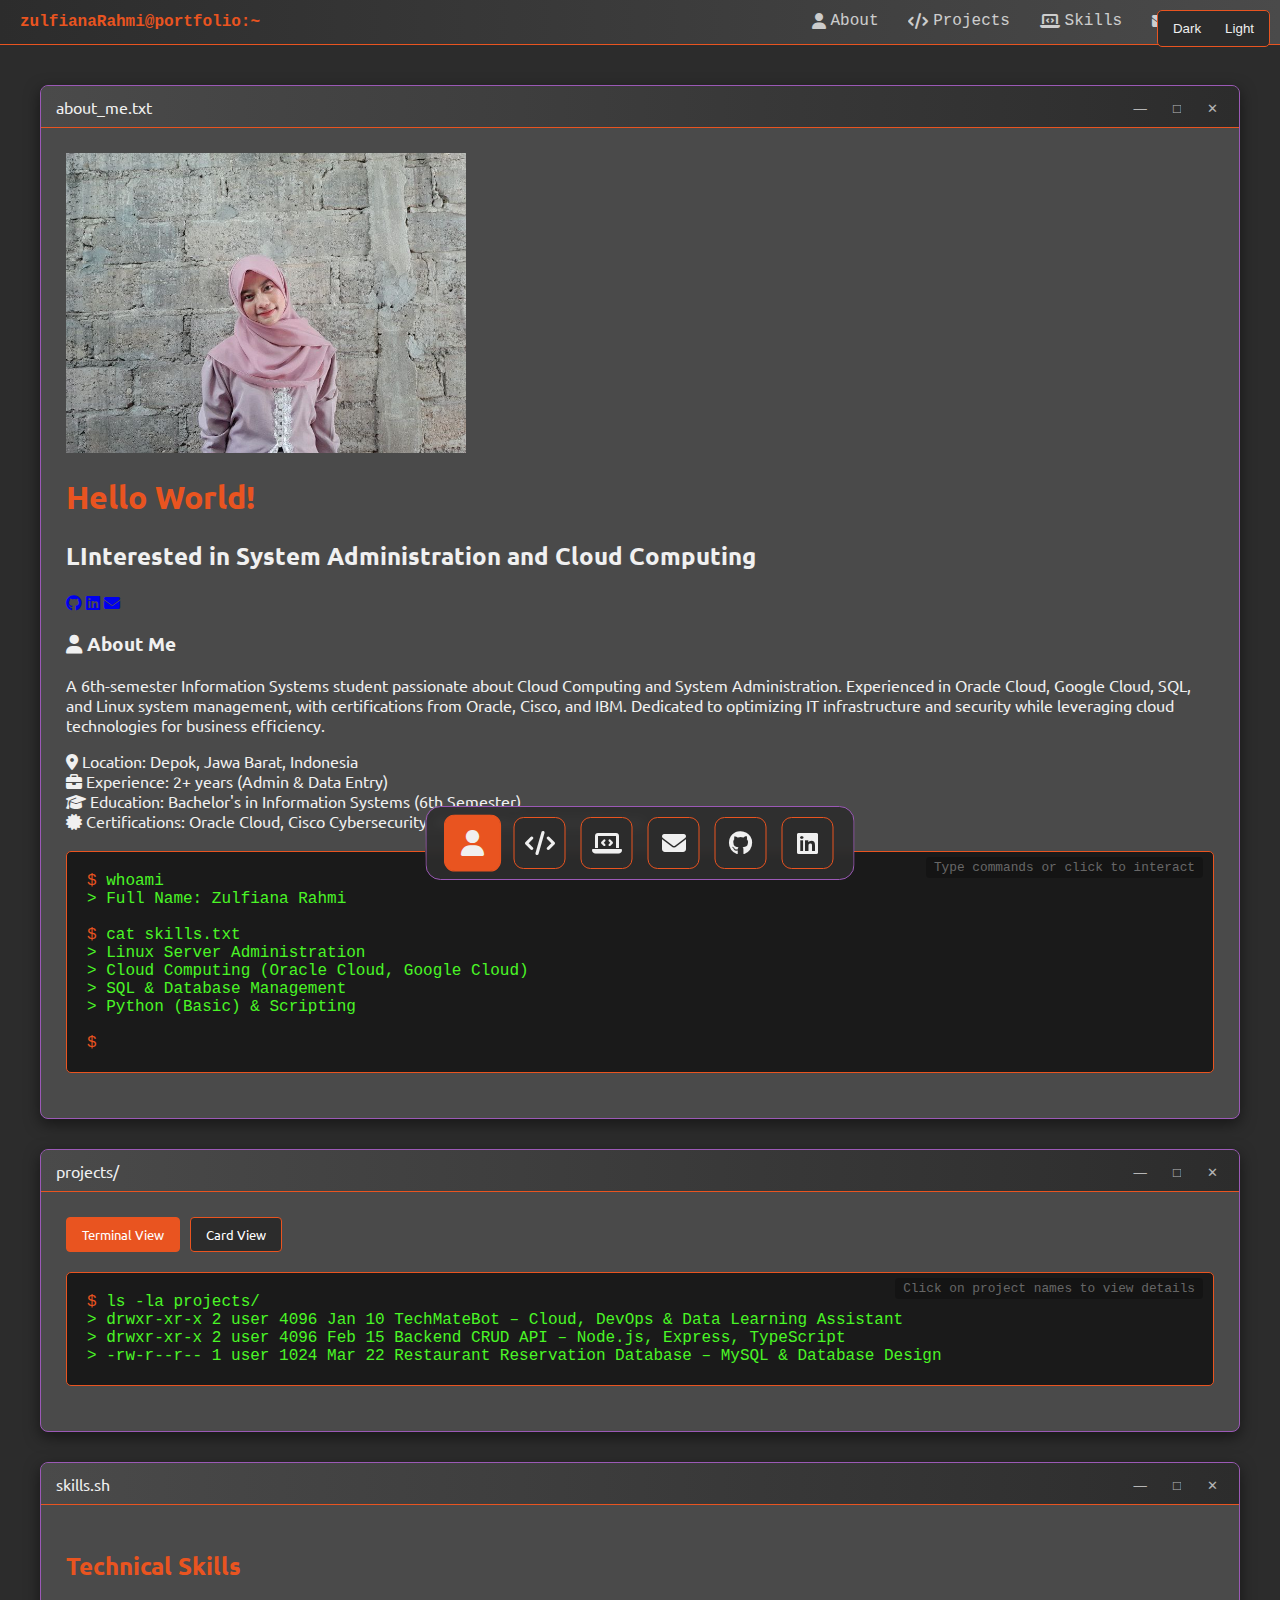
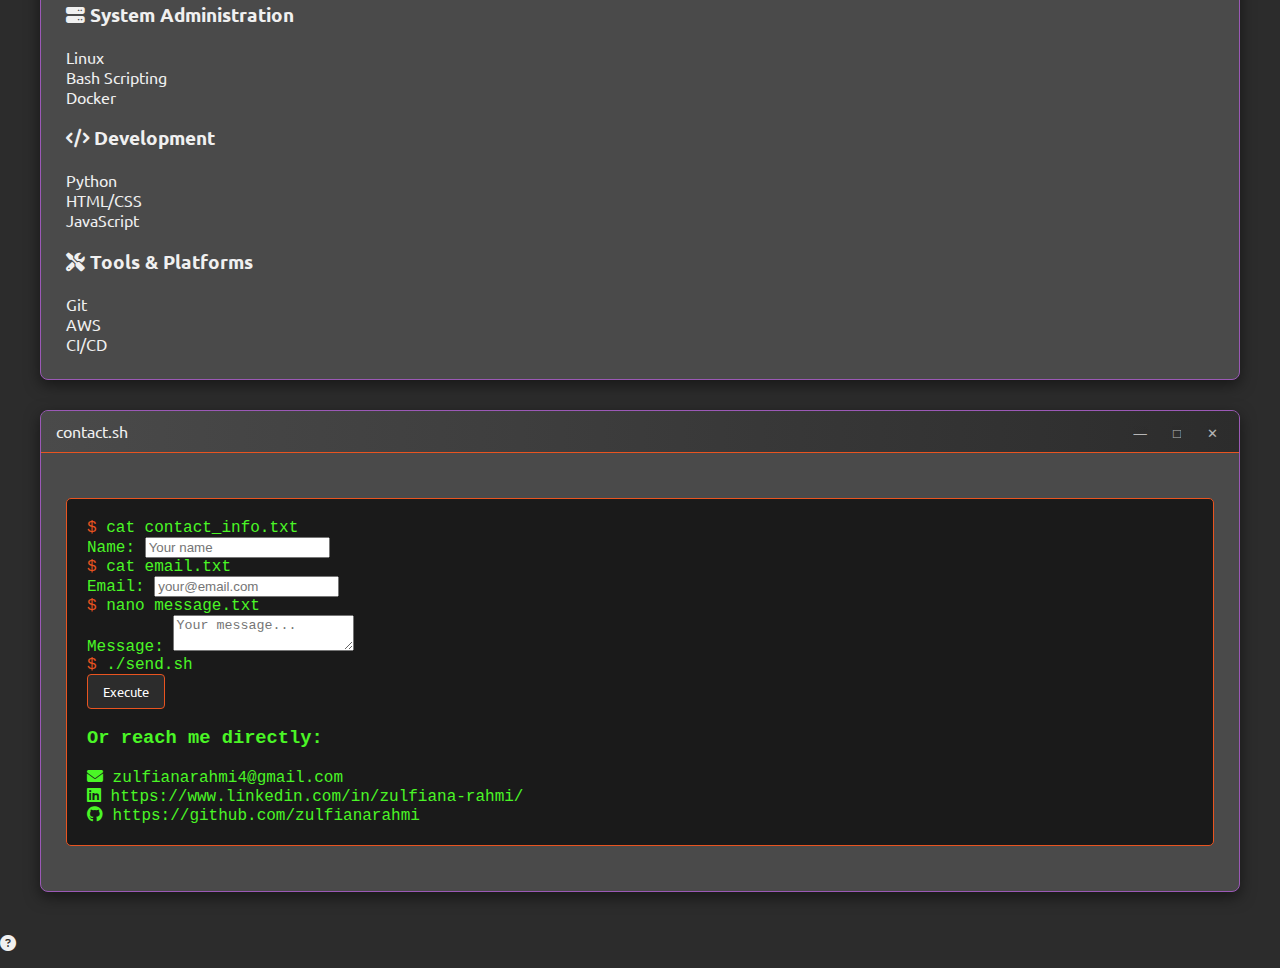
<file: index.html>
<!DOCTYPE html>
<html lang="en">
  <head>
    <meta charset="UTF-8" />
    <meta name="viewport" content="width=device-width, initial-scale=1.0" />
    <title>Portfolio</title>
    <link
      href="https://fonts.googleapis.com/css2?family=Ubuntu:wght@400;700&family=Ubuntu+Mono&display=swap"
      rel="stylesheet"
    />
    <link
      rel="stylesheet"
      href="https://cdnjs.cloudflare.com/ajax/libs/font-awesome/6.2.1/css/all.min.css"
    />
    <link rel="stylesheet" href="style.css" />
  </head>
  <body>
    <!-- Ubuntu Top Bar -->
    <header class="top-bar">
      <div class="logo">zulfianaRahmi@portfolio:~</div>
      <nav class="desktop-nav">
        <a href="#about" data-section="about"
          ><i class="fas fa-user"></i> About</a
        >
        <a href="#projects" data-section="projects"
          ><i class="fas fa-code"></i> Projects</a
        >
        <a href="#skills" data-section="skills"
          ><i class="fas fa-laptop-code"></i> Skills</a
        >
        <a href="#contact" data-section="contact"
          ><i class="fas fa-envelope"></i> Contact</a
        >
      </nav>
      <div class="mobile-menu-btn">
        <i class="fas fa-bars"></i>
      </div>
    </header>

    <!-- Mobile Navigation -->
    <div class="mobile-nav">
      <span data-section="about"><i class="fas fa-user"></i> About</span>
      <span data-section="projects"><i class="fas fa-code"></i> Projects</span>
      <span data-section="skills"
        ><i class="fas fa-laptop-code"></i> Skills</span
      >
      <span data-section="contact"
        ><i class="fas fa-envelope"></i> Contact</span
      >
    </div>

    <!-- Main Content -->
    <div class="container">
      <!-- About Window -->
      <div class="window" id="about-window">
        <div class="window-header">
          <span>about_me.txt</span>
          <div class="window-controls">
            <button title="Minimize">—</button>
            <button title="Maximize">□</button>
            <button title="Close">✕</button>
          </div>
        </div>
        <div class="window-content">
          <div class="about-container">
            <div class="profile-section">
              <img
                src="img/profil.jpg"
                alt="Profile Photo"
                class="profile-img"
                width="400"
              />
              <h1 class="ubuntu-orange">Hello World!</h1>
              <h2>LInterested in System Administration and Cloud Computing</h2>
              <div class="social-links">
                <a href="https://github.com/zulfianarahmi" target="_blank"
                  ><i class="fab fa-github"></i
                ></a>
                <a
                  href="https://www.linkedin.com/in/zulfiana-rahmi/"
                  target="_blank"
                  ><i class="fab fa-linkedin"></i
                ></a>
                <a href="mailto:zulfianarahmi4@gmail.com" target="_blank">
                  <i class="fas fa-envelope"></i>
                </a>
              </div>
            </div>

            <div class="bio-section">
              <h3><i class="fas fa-user"></i> About Me</h3>
              <p>
                A 6th-semester Information Systems student passionate about
                Cloud Computing and System Administration. Experienced in Oracle
                Cloud, Google Cloud, SQL, and Linux system management, with
                certifications from Oracle, Cisco, and IBM. Dedicated to
                optimizing IT infrastructure and security while leveraging cloud
                technologies for business efficiency.
              </p>

              <div class="info-grid">
                <div>
                  <i class="fas fa-map-marker-alt"></i> Location: Depok, Jawa
                  Barat, Indonesia
                </div>
                <div>
                  <i class="fas fa-briefcase"></i> Experience: 2+ years (Admin &
                  Data Entry)
                </div>
                <div>
                  <i class="fas fa-graduation-cap"></i> Education: Bachelor's in
                  Information Systems (6th Semester)
                </div>
                <div>
                  <i class="fas fa-certificate"></i> Certifications: Oracle
                  Cloud, Cisco Cybersecurity, IBM Database Administration
                </div>
              </div>
            </div>
          </div>

          <div class="terminal">
            <div class="terminal-help">Type commands or click to interact</div>
            <div><span class="prompt">$</span> whoami</div>
            <div>> Full Name: Zulfiana Rahmi</div>
            <br />
            <div><span class="prompt">$</span> cat skills.txt</div>
            <div>> Linux Server Administration</div>
            <div>> Cloud Computing (Oracle Cloud, Google Cloud)</div>
            <div>> SQL & Database Management</div>
            <div>> Python (Basic) & Scripting</div>
            <br />
            <div>
              <span class="prompt">$</span> <span class="cursor">_</span>
            </div>
          </div>
        </div>
      </div>

      <!-- Projects Window -->
      <div class="window" id="projects-window">
        <div class="window-header">
          <span>projects/</span>
          <div class="window-controls">
            <button title="Minimize">—</button>
            <button title="Maximize">□</button>
            <button title="Close">✕</button>
          </div>
        </div>
        <div class="window-content">
          <div class="view-toggle">
            <button class="ubuntu-button active" data-view="terminal">
              Terminal View
            </button>
            <button class="ubuntu-button" data-view="card">Card View</button>
          </div>

          <!-- Terminal View -->
          <div class="terminal-view">
            <div class="terminal">
              <div class="terminal-help">
                Click on project names to view details
              </div>
              <div><span class="prompt">$</span> ls -la projects/</div>
              <div>
                > drwxr-xr-x 2 user 4096 Jan 10
                <a href="#" class="terminal-link" data-project="server-setup"
                  >TechMateBot – Cloud, DevOps & Data Learning Assistant</a
                >
              </div>
              <div>
                > drwxr-xr-x 2 user 4096 Feb 15
                <a href="#" class="terminal-link" data-project="web-app"
                  >Backend CRUD API – Node.js, Express, TypeScript</a
                >
              </div>
              <div>
                > -rw-r--r-- 1 user 1024 Mar 22
                <a href="#" class="terminal-link" data-project="automation"
                  >Restaurant Reservation Database – MySQL & Database Design</a
                >
              </div>
            </div>
          </div>

          <!-- Card View -->
          <div class="card-view hidden">
            <div class="project-card" data-project="server-setup">
              <div class="project-title">
                <i class="fas fa-server"></i>
                <h3>TechMateBot</h3>
              </div>
              <div class="project-description">
                Interactive Telegram chatbot to help beginners learn about Cloud
                Computing, DevOps, and Data Analytics.
              </div>
              <div class="project-tags">
                <span class="project-tag">Cloud</span>
                <span class="project-tag">Python</span>
                <span class="project-tag">Chatbot</span>
              </div>
              <div class="project-actions">
                <button class="project-btn">
                  <i class="fas fa-eye"></i> Demo
                </button>
                <button class="project-btn">
                  <i class="fas fa-code"></i> Code
                </button>
              </div>
            </div>

            <div class="project-card" data-project="web-app">
              <div class="project-title">
                <i class="fas fa-globe"></i>
                <h3>Backend CRUD API</h3>
              </div>
              <div class="project-description">
                RESTful API for managing notes, built using Node.js, Express,
                TypeScript, and PostgreSQL..
              </div>
              <div class="project-tags">
                <span class="project-tag">Node.js</span>
                <span class="project-tag">Express</span>
                <span class="project-tag">TypeScript</span>
                <span class="project-tag">PostgreSQL</span>
              </div>
              <div class="project-actions">
                <button class="project-btn">
                  <i class="fas fa-eye"></i> Demo
                </button>
                <button class="project-btn">
                  <i class="fas fa-code"></i> Code
                </button>
              </div>
            </div>

            <div class="project-card" data-project="automation">
              <div class="project-title">
                <i class="fas fa-robot"></i>
                <h3>Restaurant Reservation Database</h3>
              </div>
              <div class="project-description">
                Designed and optimized a MySQL relational database system to
                manage restaurant reservations.
              </div>
              <div class="project-tags">
                <span class="project-tag">MySQL</span>
                <span class="project-tag">Database</span>
                <span class="project-tag">SQL</span>
              </div>
              <div class="project-actions">
                <button class="project-btn">
                  <i class="fas fa-eye"></i> Demo
                </button>
                <button class="project-btn">
                  <i class="fas fa-code"></i> Code
                </button>
              </div>
            </div>
          </div>
        </div>
      </div>

      <!-- Project Detail Window -->
      <div class="window hidden" id="project-detail-window">
        <div class="window-header">
          <span id="project-detail-title">project/detail.md</span>
          <div class="window-controls">
            <button title="Minimize">—</button>
            <button title="Maximize">□</button>
            <button title="Close">✕</button>
          </div>
        </div>
        <div class="window-content">
          <div class="back-button">
            <i class="fas fa-arrow-left"></i> Back to Projects
          </div>
          <div class="project-detail-content">
            <!-- Project details will be loaded here -->
          </div>
        </div>
      </div>

      <!-- Skills Window -->
      <div class="window" id="skills-window">
        <div class="window-header">
          <span>skills.sh</span>
          <div class="window-controls">
            <button title="Minimize">—</button>
            <button title="Maximize">□</button>
            <button title="Close">✕</button>
          </div>
        </div>
        <div class="window-content">
          <h2 class="ubuntu-orange">Technical Skills</h2>
          <div class="skills-container">
            <div class="skill-category">
              <h3><i class="fas fa-server"></i> System Administration</h3>
              <div class="skill-bars">
                <div class="skill-item">
                  <span>Linux</span>
                  <div class="skill-bar">
                    <div class="skill-level" style="width: 90%"></div>
                  </div>
                </div>
                <div class="skill-item">
                  <span>Bash Scripting</span>
                  <div class="skill-bar">
                    <div class="skill-level" style="width: 85%"></div>
                  </div>
                </div>
                <div class="skill-item">
                  <span>Docker</span>
                  <div class="skill-bar">
                    <div class="skill-level" style="width: 80%"></div>
                  </div>
                </div>
              </div>
            </div>

            <div class="skill-category">
              <h3><i class="fas fa-code"></i> Development</h3>
              <div class="skill-bars">
                <div class="skill-item">
                  <span>Python</span>
                  <div class="skill-bar">
                    <div class="skill-level" style="width: 85%"></div>
                  </div>
                </div>
                <div class="skill-item">
                  <span>HTML/CSS</span>
                  <div class="skill-bar">
                    <div class="skill-level" style="width: 75%"></div>
                  </div>
                </div>
                <div class="skill-item">
                  <span>JavaScript</span>
                  <div class="skill-bar">
                    <div class="skill-level" style="width: 70%"></div>
                  </div>
                </div>
              </div>
            </div>

            <div class="skill-category">
              <h3><i class="fas fa-tools"></i> Tools & Platforms</h3>
              <div class="skill-bars">
                <div class="skill-item">
                  <span>Git</span>
                  <div class="skill-bar">
                    <div class="skill-level" style="width: 88%"></div>
                  </div>
                </div>
                <div class="skill-item">
                  <span>AWS</span>
                  <div class="skill-bar">
                    <div class="skill-level" style="width: 75%"></div>
                  </div>
                </div>
                <div class="skill-item">
                  <span>CI/CD</span>
                  <div class="skill-bar">
                    <div class="skill-level" style="width: 78%"></div>
                  </div>
                </div>
              </div>
            </div>
          </div>
        </div>
      </div>

      <!-- Contact Window -->
      <div class="window" id="contact-window">
        <div class="window-header">
          <span>contact.sh</span>
          <div class="window-controls">
            <button title="Minimize">—</button>
            <button title="Maximize">□</button>
            <button title="Close">✕</button>
          </div>
        </div>
        <div class="window-content">
          <div class="terminal contact-terminal">
            <form id="contact-form">
              <div><span class="prompt">$</span> cat contact_info.txt</div>
              <div class="form-group">
                <label for="name">Name:</label>
                <input type="text" id="name" placeholder="Your name" required />
              </div>

              <div><span class="prompt">$</span> cat email.txt</div>
              <div class="form-group">
                <label for="email">Email:</label>
                <input
                  type="email"
                  id="email"
                  placeholder="your@email.com"
                  required
                />
              </div>

              <div><span class="prompt">$</span> nano message.txt</div>
              <div class="form-group">
                <label for="message">Message:</label>
                <textarea
                  id="message"
                  placeholder="Your message..."
                  required
                ></textarea>
              </div>

              <div><span class="prompt">$</span> ./send.sh</div>
              <button type="submit" class="ubuntu-button">Execute</button>
            </form>

            <div class="contact-info">
              <h3>Or reach me directly:</h3>
              <div class="contact-item">
                <i class="fas fa-envelope"></i> zulfianarahmi4@gmail.com
              </div>
              <div class="contact-item">
                <i class="fab fa-linkedin"></i>
                https://www.linkedin.com/in/zulfiana-rahmi/
              </div>
              <div class="contact-item">
                <i class="fab fa-github"></i> https://github.com/zulfianarahmi
              </div>
            </div>
          </div>
        </div>
      </div>
    </div>

    <!-- App Dock -->
    <div class="dock">
      <div class="dock-icon active" data-section="about" title="About">
        <i class="fas fa-user"></i>
      </div>
      <div class="dock-icon" data-section="projects" title="Projects">
        <i class="fas fa-code"></i>
      </div>
      <div class="dock-icon" data-section="skills" title="Skills">
        <i class="fas fa-laptop-code"></i>
      </div>
      <div class="dock-icon" data-section="contact" title="Contact">
        <i class="fas fa-envelope"></i>
      </div>
      <div
        class="dock-icon"
        title="GitHub"
        data-url="https://github.com/zulfianarahmi"
      >
        <i class="fab fa-github"></i>
      </div>
      <div
        class="dock-icon"
        title="LinkedIn"
        data-url="https://www.linkedin.com/in/zulfiana-rahmi/"
      >
        <i class="fab fa-linkedin"></i>
      </div>
    </div>

    <!-- Help Button -->
    <div class="help-button" id="show-help">
      <i class="fas fa-question-circle"></i>
    </div>

    <script src="script.js"></script>
  </body>
</html>
</file>
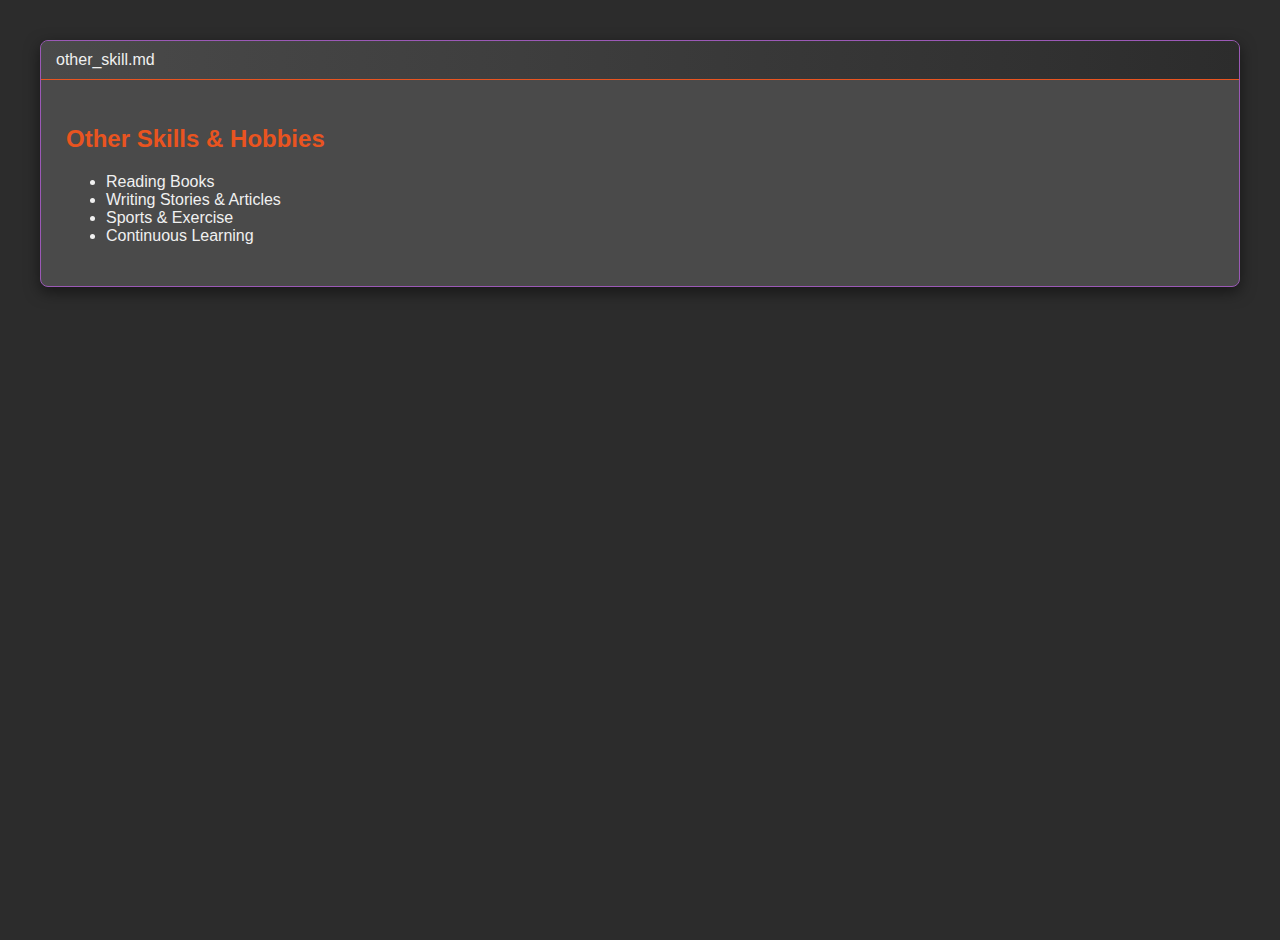
<file: other.html>
<!DOCTYPE html>
<html lang="en">
<head>
  <meta charset="UTF-8" />
  <title>👩‍💻 Other Skills & Hobbies</title>
  <link rel="stylesheet" href="style.css" />
</head>
<body>
  <div class="container">
    <div class="window">
      <div class="window-header">
        <span>other_skill.md</span>
      </div>
      <div class="window-content">
        <h2 class="ubuntu-orange">Other Skills & Hobbies</h2>
        <ul>
          <li><i class="fas fa-book"></i> Reading Books</li>
          <li><i class="fas fa-pen-fancy"></i> Writing Stories & Articles</li>
          <li><i class="fas fa-running"></i> Sports & Exercise</li>
          <li><i class="fas fa-brain"></i> Continuous Learning</li>

        </ul>
      </div>
    </div>
  </div>
</body>
</html>
</file>
<file: style.css>
:root {
  --ubuntu-orange: #e95420;
  --ubuntu-purple: #9b59b6;
  --ubuntu-dark: #2c2c2c;
  --ubuntu-gray: #4a4a4a;
  --ubuntu-light: #f0f0f0;
  --terminal-green: #4af626;

  /* Ubuntu Light Theme Colors */
  --light-bg: #ffffff;
  --light-panel: #f7f7f7;
  --light-border: #d1d1d1;
  --light-text: #3c3c3c;
  --light-accent: #e95420;
  --light-terminal-bg: #ffffff;
  --light-terminal-text: #333333;
}

body {
  font-family: "Ubuntu", sans-serif;
  background: var(--ubuntu-dark);
  color: var(--ubuntu-light);
  margin: 0;
  min-height: 100vh;
  transition: background-color 0.3s, color 0.3s;
}

/* Light Theme Styles */
body.light-theme {
  background: var(--light-bg);
  color: var(--light-text);
}

.light-theme .top-bar {
  background: linear-gradient(to right, var(--light-panel), #ffffff);
  border-bottom: 1px solid var(--ubuntu-orange);
}

.light-theme .window {
  background: var(--light-panel);
  border: 1px solid var(--light-border);
  box-shadow: 0 2px 10px rgba(0, 0, 0, 0.1);
}

.light-theme .window-header {
  background: linear-gradient(to right, var(--light-panel), #ebebeb);
  border-bottom: 1px solid var(--ubuntu-orange);
  color: var(--light-text);
}

.light-theme .window-controls button {
  color: var(--light-text);
}

.light-theme .terminal {
  background: var(--light-terminal-bg);
  color: var(--light-terminal-text);
  border: 1px solid var(--light-border);
}

.light-theme .prompt {
  color: var(--ubuntu-orange);
}

.light-theme .terminal-link {
  color: var(--ubuntu-purple);
}

.light-theme .dock {
  background: rgba(247, 247, 247, 0.9);
  border: 1px solid var(--light-border);
}

.light-theme .dock-icon {
  background: var(--light-panel);
  color: var(--light-text);
  border: 1px solid var(--ubuntu-orange);
}

/* Top Bar - Ubuntu Style */
.top-bar {
  background: linear-gradient(to right, var(--ubuntu-dark), var(--ubuntu-gray));
  padding: 12px 20px;
  display: flex;
  align-items: center;
  justify-content: space-between;
  border-bottom: 1px solid var(--ubuntu-orange);
  font-family: "Ubuntu Mono", monospace;
  position: sticky;
  top: 0;
  z-index: 100;
}

.top-bar .logo {
  color: var(--ubuntu-orange);
  font-weight: bold;
  margin-right: 30px;
}

.desktop-nav a {
  text-decoration: none;
  color: inherit;
  margin-right: 20px;
  cursor: pointer;
  opacity: 0.8;
  transition: 0.3s;
  display: inline-flex;
  align-items: center;
}

.desktop-nav a i {
  margin-right: 5px;
}

.desktop-nav span:hover,
.mobile-nav span:hover {
  opacity: 1;
  color: var(--ubuntu-orange);
}

.mobile-menu-btn {
  display: none;
  cursor: pointer;
  font-size: 1.2rem;
}

.mobile-nav {
  display: none;
  position: fixed;
  top: 46px;
  right: 0;
  background: var(--ubuntu-dark);
  width: 200px;
  z-index: 99;
  box-shadow: -2px 2px 10px rgba(0, 0, 0, 0.3);
  border-left: 1px solid var(--ubuntu-orange);
  border-bottom: 1px solid var(--ubuntu-orange);
}

.light-theme .mobile-nav {
  background: var(--light-panel);
  border-left: 1px solid var(--ubuntu-orange);
  border-bottom: 1px solid var(--ubuntu-orange);
}

.mobile-nav span {
  display: block;
  padding: 15px 20px;
  border-bottom: 1px solid rgba(255, 255, 255, 0.1);
  cursor: pointer;
}

.light-theme .mobile-nav span {
  border-bottom: 1px solid rgba(0, 0, 0, 0.1);
}

.mobile-nav span i {
  margin-right: 10px;
  width: 20px;
  text-align: center;
}

/* Main Content */
.container {
  max-width: 1200px;
  margin: 40px auto;
  padding: 0 20px;
}

/* Window Card */
.window {
  background: var(--ubuntu-gray);
  border-radius: 8px;
  overflow: hidden;
  box-shadow: 0 5px 15px rgba(0, 0, 0, 0.5);
  margin-bottom: 30px;
  border: 1px solid var(--ubuntu-purple);
  position: relative;
}

.window-header {
  background: linear-gradient(to right, var(--ubuntu-gray), var(--ubuntu-dark));
  padding: 10px 15px;
  display: flex;
  justify-content: space-between;
  align-items: center;
  border-bottom: 1px solid var(--ubuntu-orange);
}

.window-controls button {
  background: none;
  border: none;
  color: var(--ubuntu-light);
  margin-left: 10px;
  cursor: pointer;
  opacity: 0.7;
}

.window-controls button:hover {
  opacity: 1;
}

.window-content {
  padding: 25px;
}

/* Terminal Box */
.terminal {
  background: #1a1a1a;
  color: var(--terminal-green);
  padding: 20px;
  font-family: "Ubuntu Mono", monospace;
  border-radius: 5px;
  border: 1px solid var(--ubuntu-orange);
  margin: 20px 0;
  overflow-x: auto;
  position: relative;
}

.terminal-help {
  position: absolute;
  top: 5px;
  right: 10px;
  font-size: 0.8rem;
  color: #888;
  background: rgba(0, 0, 0, 0.3);
  padding: 3px 8px;
  border-radius: 4px;
  opacity: 0.7;
}

.light-theme .terminal-help {
  background: rgba(0, 0, 0, 0.1);
  color: #777;
}

.prompt {
  color: var(--ubuntu-orange);
}

.terminal-link {
  color: var(--terminal-green);
  text-decoration: none;
  position: relative;
  padding: 2px 0;
}

.terminal-link:hover {
  text-decoration: underline;
}

.ubuntu-orange {
  color: var(--ubuntu-orange);
}

.ubuntu-purple {
  color: var(--ubuntu-purple);
}

.cursor {
  animation: blink 1s infinite;
}

@keyframes blink {
  0%,
  100% {
    opacity: 1;
  }
  50% {
    opacity: 0;
  }
}

/* Dock */
.dock {
  position: fixed;
  bottom: 20px;
  left: 50%;
  transform: translateX(-50%);
  background: rgba(44, 44, 44, 0.9);
  padding: 10px 20px;
  border-radius: 15px;
  display: flex;
  gap: 15px;
  border: 1px solid var(--ubuntu-purple);
  backdrop-filter: blur(5px);
  z-index: 99;
}

.dock-icon {
  width: 50px;
  height: 50px;
  background: var(--ubuntu-dark);
  border-radius: 10px;
  display: flex;
  align-items: center;
  justify-content: center;
  color: var(--ubuntu-light);
  cursor: pointer;
  transition: 0.3s;
  border: 1px solid var(--ubuntu-orange);
  font-size: 1.5rem;
}

.dock-icon:hover {
  transform: scale(1.1) translateY(-5px);
  background: var(--ubuntu-orange);
}

.dock-icon.active {
  background: var(--ubuntu-orange);
  transform: scale(1.1);
}

/* Theme switcher */
.theme-switcher {
  position: fixed;
  top: 10px;
  right: 10px;
  background: var(--ubuntu-dark);
  border: 1px solid var(--ubuntu-orange);
  padding: 5px;
  border-radius: 5px;
  z-index: 1000;
}

.light-theme .theme-switcher {
  background: var(--light-panel);
  border: 1px solid var(--ubuntu-orange);
}

.theme-switcher button {
  background: transparent;
  border: none;
  padding: 5px 10px;
  cursor: pointer;
  color: var(--ubuntu-light);
  border-radius: 3px;
}

.light-theme .theme-switcher button {
  color: var(--light-text);
}

.theme-switcher button:hover {
  background: var(--ubuntu-orange);
  color: white;
}

/* Window animations */
.window {
  transition: transform 0.3s, box-shadow 0.3s;
}

.window:hover {
  transform: translateY(-5px);
  box-shadow: 0 10px 20px rgba(0, 0, 0, 0.3);
}

/* Helper classes */
.hidden {
  display: none !important;
}

/* Project Cards */
.view-toggle {
  display: flex;
  gap: 10px;
  margin-bottom: 20px;
}

.ubuntu-button {
  background: var(--ubuntu-dark);
  color: white;
  border: 1px solid var(--ubuntu-orange);
  padding: 8px 15px;
  border-radius: 4px;
  cursor: pointer;
  transition: all 0.2s;
  font-family: "Ubuntu", sans-serif;
}

.light-theme .ubuntu-button {
  background: var(--light-panel);
  color: var(--light-text);
}

.ubuntu-button:hover,
.ubuntu-button.active {
  background: var(--ubuntu-orange);
  color: white;
}

.card-view {
  display: grid;
  grid-template-columns: repeat(auto-fill, minmax(300px, 1fr));
  gap: 20px;
}

.project-card {
  background: var(--ubuntu-dark);
  border-radius: 8px;
  border-left: 4px solid var(--ubuntu-orange);
  padding: 20px;
  transition: all 0.3s;
  cursor: pointer;
  display: flex;
  flex-direction: column;
}

.light-theme .project-card {
  background: var(--light-panel);
  box-shadow: 0 2px 5px rgba(0, 0, 0, 0.1);
}

.project-card:hover {
  transform: translateY(-5px);
  box-shadow: 0 5px 15px rgba(0, 0, 0, 0.2);
}

.project-title {
  display: flex;
  align-items: center;
  margin-bottom: 10px;
}

.project-title i {
  color: var(--ubuntu-orange);
  margin-right: 10px;
  font-size: 1.5rem;
}

.project-description {
  margin-bottom: 15px;
  line-height: 1.5;
}

.project-tags {
  display: flex;
  flex-wrap: wrap;
  gap: 8px;
  margin-bottom: 15px;
}

.project-tag {
  background: var(--ubuntu-orange);
  color: white;
  padding: 4px 8px;
  border-radius: 4px;
  font-size: 12px;
}

.project-actions {
  display: flex;
  gap: 10px;
  margin-top: auto;
}

.project-btn {
  background: var(--ubuntu-dark);
  color: white;
  border: 1px solid var(--ubuntu-orange);
  padding: 5px 10px;
  border-radius: 4px;
  cursor: pointer;
  transition: all 0.2s;
  display: flex;
  align-items: center;
}

.light-theme .project-btn {
  background: var(--light-panel);
  color: var(--light-text);
}

.project-btn:hover {
  background: var(--ubuntu-orange);
  color: white;
}

.project-btn i {
  margin-right: 5px;
}

/* Project Detail Styles */
.back-button {
  display: inline-flex;
  align-items: center;
  cursor: pointer;
  margin-bottom: 20px;
  padding: 5px 10px;
  border-radius: 4px;
  transition: all 0.2s;
}

.back-button:hover {
  background: rgba(255, 255, 255, 0.1);
}
</file>
